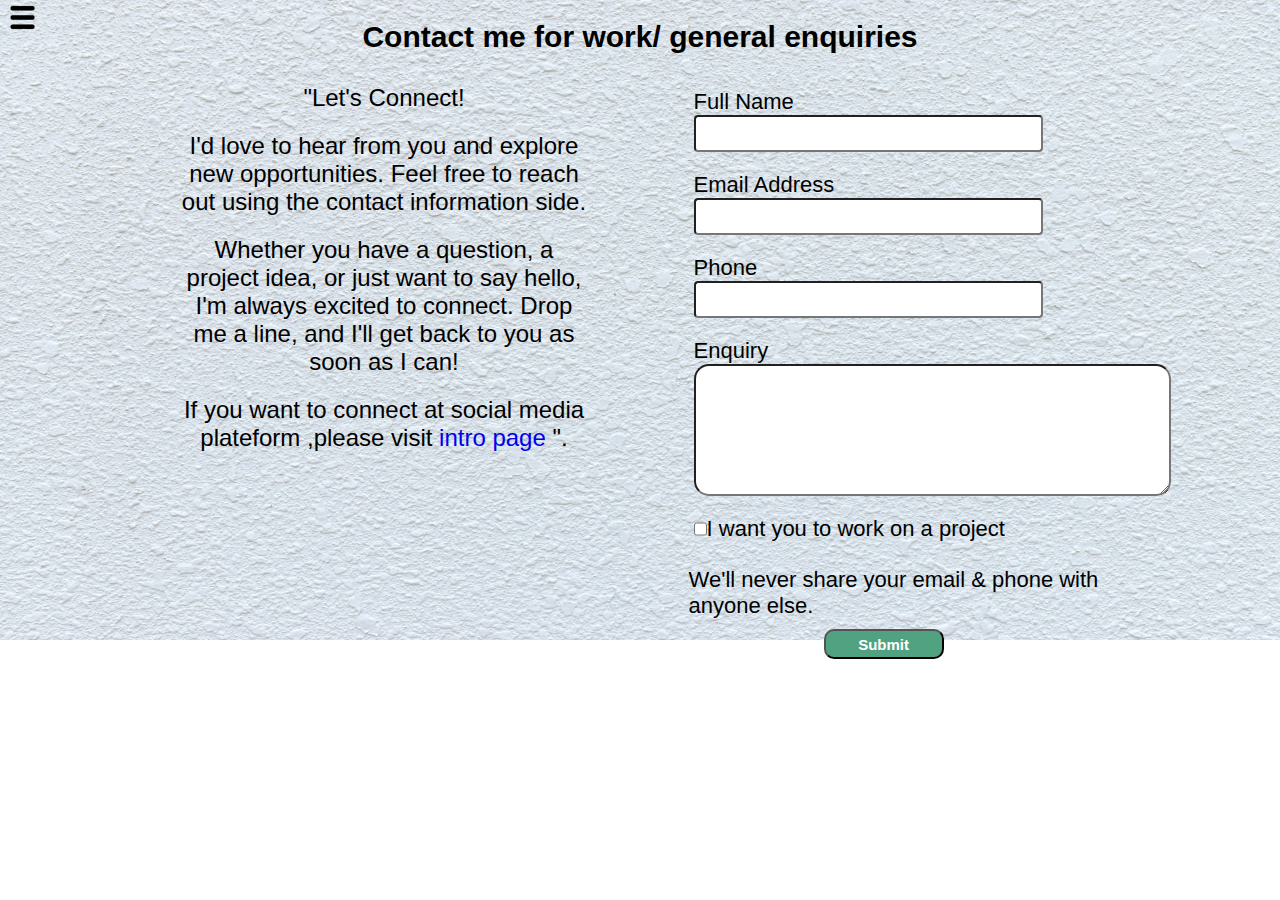
<file: contact.html>
<!DOCTYPE html>
<html lang="en">
<head>
    <meta charset="UTF-8">
    <meta http-equiv="X-UA-Compatible" content="IE=edge">
    <meta name="viewport" content="width=device-width, initial-scale=1.0">
    <title>Shanee Yadav-Web developer</title>
    <link rel="stylesheet" href="style.css">
    <link rel="stylesheet" href="resposiveCSS/sidebarResp.css">
    <link rel="stylesheet" href="resposiveCSS/contactResp.css">
</head>
<body>
    <div class="container">
      <div class="sidebar sidebargo">
            <nav>
                <ul>
                  <li><a href="index.html">Home</a></li>
                  <li><a href="intro.html">My Intro</a></li>
                  <li><a href="skills.html">Skills</a></li>
                  <li><a href="education.html">Education</a></li>
                  <li><a href="projects.html">Projects</a></li>
                  <li><a href="profiles.html">Profiles</a></li>
                  <li><a href="contact.html">Contact</a></li>
                </ul>
            </nav>
        </div>
        <div class="main">
          <div class="contact">
            <div class="hamburger">
              <img src="ham.png" alt="" class="ham" width="25">
              <img src="cross.png" alt="" class="cross"width="30" >
            </div>
            <h2>Contact me for work/ general enquiries</h2>
            <form  class="form-page" name="contactform" method="POST" action="">
              <div class="left">
                <p>"Let's Connect!</p>
                <p>I'd love to hear from you and explore new opportunities. Feel free to reach out using the contact information side.</p>
                <p>Whether you have a question, a project idea, or just want to say hello, I'm always excited to connect. Drop me a line, and I'll get back to you as soon as I can!</p>
                <p>If you want to connect at social media plateform ,please visit <a href="intro.html">intro page </a>".</p>
              </div>
              <div class="right">
                <div class="mb-3">
                    <label for="clientname" class="form-label">Full Name</label>
                    <input type="name" name="Full-Name" class="form-control" id="clientname" aria-describedby="emailHelp">
                  </div>
                <div class="mb-3">
                  <label for="clientemail" class="form-label">Email Address</label>
                  <input type="email" name="Email" class="form-control" id="clientemail" aria-describedby="emailHelp">
                </div>
                <div class="mb-3">
                  <label for="clientphone" class="form-label">Phone</label>
                  <input type="phone" name="Phone" class="form-control" id="clientphone">
                </div>
                <div class="mb-3">
                  <label for="clientenquiry" class="form-label">Enquiry</label>
                  <textarea type="enquiry" name="Enquiry" class="form-control" id="clientenquiry"></textarea>
                </div>
                <div class="mb-3 form-check">
                  <input type="checkbox" class="form-check-input" id="isclient">
                  <label class="form-check-label" name="Checkbox" for="isclient">I want you to work on a project</label>
                </div>
                <div id="emailHelp" class="form-text">We'll never share your email & phone  with anyone else.</div>
                <button type="submit" name="Submit" class="btn btn-primary">Submit</button>

              </div>
              </form>
          </div>
        </div>
    </div>
    <script src="script.js"></script>
    <script>
			const scriptURL = 'https://script.google.com/macros/s/AKfycbzND8hN68KYj-LZDK3KiYJPKrwSlKYPhhHACJ6T2GGO4M-TZOcJ25jxPn_wE4t_KiUJ/exec'
			const form = document.forms['contactform']
			form.addEventListener('submit', e => {
			  e.preventDefault()
			  fetch(scriptURL, { method: 'POST', body: new FormData(form)})
				 .then(response =>alert("Thank you! your form is submitted successfully." ))
				.then(() => {  window.location.reload(); })
				.catch(error => console.error('Error!', error.message))
			})
		  </script>
  </body>
</html>
</file>
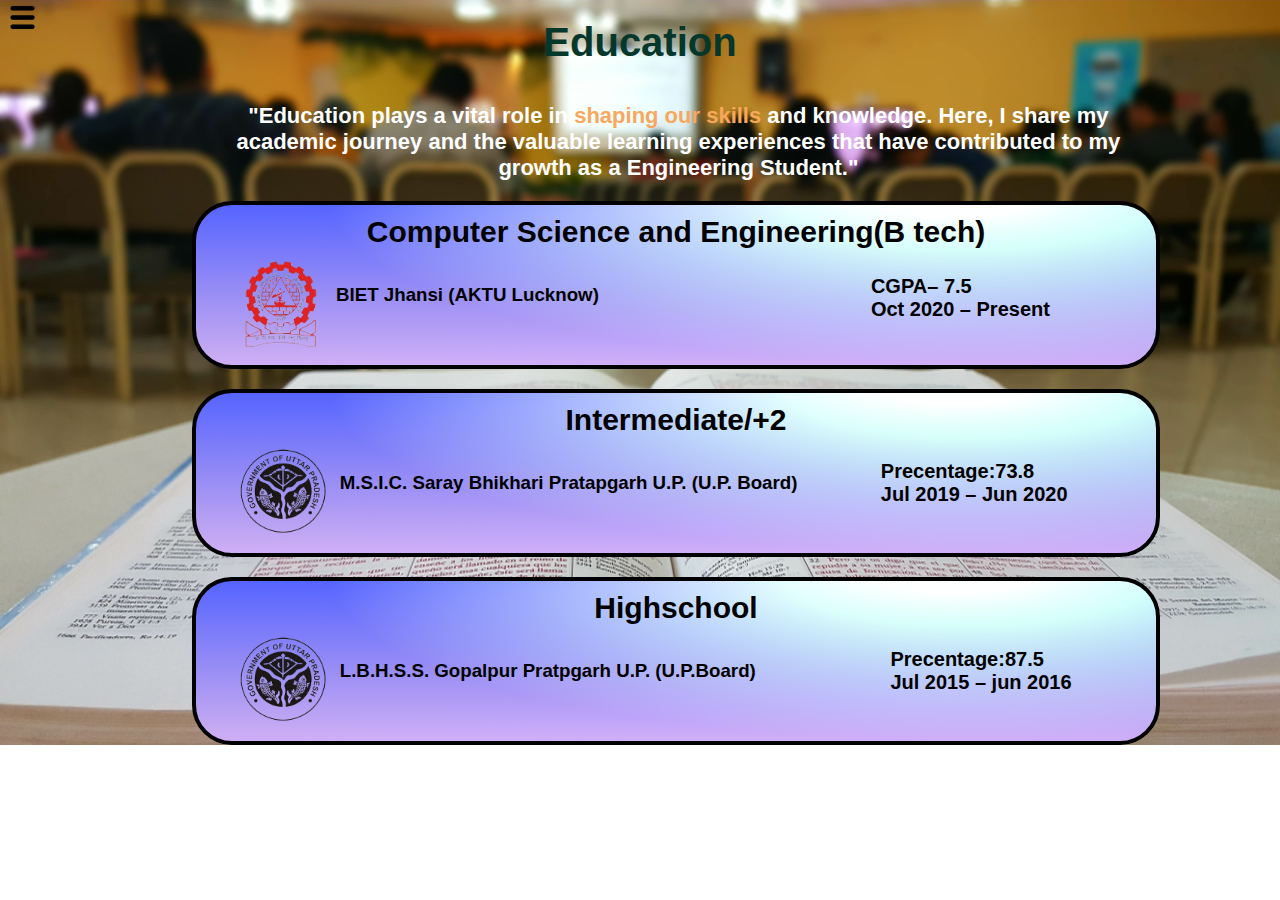
<file: education.html>
<!DOCTYPE html>
<html lang="en">
<head>
    <meta charset="UTF-8">
    <meta http-equiv="X-UA-Compatible" content="IE=edge">
    <meta name="viewport" content="width=device-width, initial-scale=1.0">
    <title>Shanee Yadav-Web developer</title>
    <link rel="stylesheet" href="style.css">
    <link rel="stylesheet" href="resposiveCSS/sidebarResp.css">
    <link rel="stylesheet" href="resposiveCSS/educationResp.css">
    <style>
        .devInfo div{
            background-color: aquamarine;
            height: 10px;
        }
    </style>
</head>
<body>
    <div class="container">
        <div class="sidebar sidebargo">
            <nav>
                <ul>
                    <li><a href="index.html">Home</a></li>
                    <li><a href="intro.html">My Intro</a></li>
                    <li><a href="skills.html">Skills</a></li>
                    <li><a href="education.html">Education</a></li>
                    <li><a href="projects.html">Projects</a></li>
                    <li><a href="profiles.html">Profiles</a></li>
                    <li><a href="contact.html">Contact</a></li>
                </ul>
            </nav>
        </div>
        <div class="main">
            <div class="education">

                <div class="hamburger">
                    <img src="ham.png" alt="" class="ham" width="25">
                    <img src="cross.png" alt="" class="cross"width="30" >
                </div>
                <div class="education">
                    <div class="">
                        <h2 id="edu-head">Education</h2>
                        <p id="edu-para">"Education plays a vital role in<span> shaping our skills</span> and knowledge. Here, I share my academic journey and the valuable learning experiences that have contributed to my growth as a Engineering Student."</p>

                        <div>
                            <div class="btech">
                                <h2>Computer Science and Engineering(B tech) </h2>
                                <div class="innerbtech">
                                    <div class="detail-1">
                                        <img src="logo/biet-logo.png" id="bietlogo">
                                        <h3>BIET Jhansi (AKTU Lucknow)</h3>
                                    </div>
                                    <div class="detail-btech"> 
                                        <div>CGPA– 7.5 </div>
                                        <div>Oct 2020 – Present</div>
                                    </div>
                                </div>
                            </div>
                            <div class="intermidiate">
                                <h2>Intermediate/+2 </h2>
                                <div class="innerintermidiate">
                                    <div class="detail-2">
                                        <img src="logo/up-board-logo.png" id="uplogo">
                                        <h3>M.S.I.C. Saray Bhikhari Pratapgarh U.P. (U.P. Board)</h3>
                                    </div>
                                    <div class="detail-12">
                                         <div>Precentage:73.8</div>
                                         <div>Jul 2019 – Jun 2020</div>
                                     </div>
                                </div>
                            </div>
                            <div class="highschool">
                                <h2>Highschool</h2>
                                <div class="innerhighschool">
                                    <div class="detail-3">
                                        <img src="logo/up-board-logo.png" id="uplogo">
                                        <h3>L.B.H.S.S. Gopalpur Pratpgarh U.P. (U.P.Board)</h3>
                                    </div>
                                    <div class="detail-10">
                                            <div>Precentage:87.5</div>
                                            <div>Jul 2015 – jun 2016</div>
                                     </div>

                                </div>
                            </div>
                            
                        </div>
                    </div>
                    <!-- <div class="devPic"><img src="profile.png" alt="shanee yadav"></div> -->
                </div>
            </div>
        </div>
    </div>
    <script src="script.js"></script>

</body>
</html>
</file>
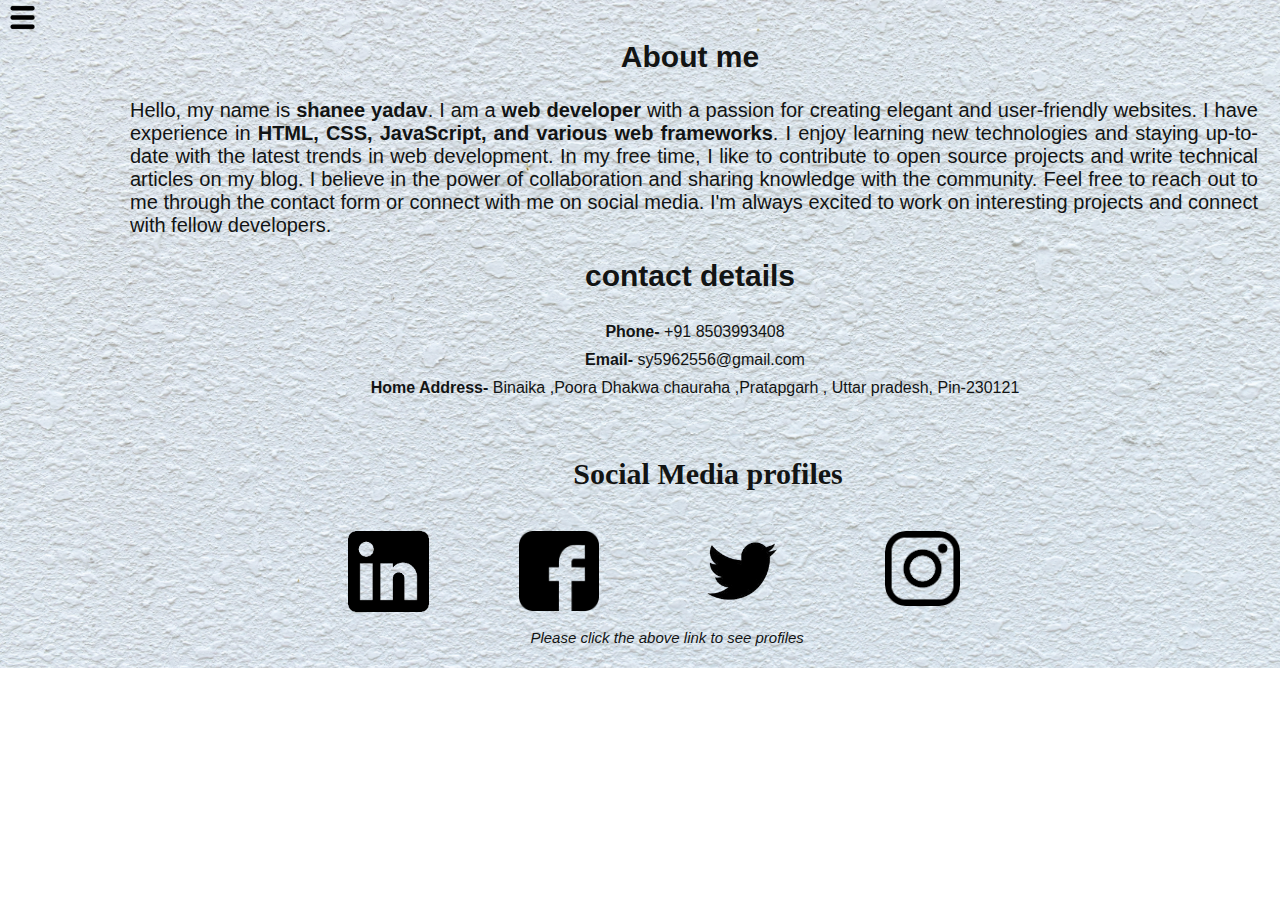
<file: intro.html>
<!DOCTYPE html>
<html lang="en">
<head>
    <meta charset="UTF-8">
    <meta http-equiv="X-UA-Compatible" content="IE=edge">
    <meta name="viewport" content="width=device-width, initial-scale=1.0">
    <title>Shanee Yadav-Web developer</title>
    <link rel="stylesheet" href="style.css">
    <link rel="stylesheet" href="resposiveCSS/sidebarResp.css">
    <link rel="stylesheet" href="resposiveCSS/introResp.css">
</head>
<body>
    <div class="container">
        <div class="sidebar sidebargo">
            <nav>
                <ul>
                    <li><a href="index.html">Home</a></li>
                    <li><a href="intro.html">My Intro</a></li>
                    <li><a href="skills.html">Skills</a></li>
                    <li><a href="education.html">Education</a></li>
                    <li><a href="projects.html">Projects</a></li>
                    <li><a href="profiles.html">Profiles</a></li>
                    <li><a href="contact.html">Contact</a></li>
                </ul>
            </nav>
        </div>
        <div class="main">
            <div class="hamburger">
                <img src="ham.png" alt="" class="ham" width="25">
                <img src="cross.png" alt="" class="cross"width="30" >
            </div>
            <div class="introcontainer">
                <div class="devIntro">
                    <div class="about-me">
                        <h2>About me</h2>
                        <p>Hello, my name is <b>shanee yadav</b>. I am a <b>web developer</b> with a passion for creating elegant and user-friendly websites.
                        I have experience in <b>HTML, CSS, JavaScript, and various web frameworks</b>. I enjoy learning new technologies and staying up-to-date with the latest trends in web development.
                        In my free time, I like to contribute to open source projects and write technical articles on my blog. I believe in the power of collaboration and sharing knowledge with the community.
                        Feel free to reach out to me through the contact form or connect with me on social media. I'm always excited to work on interesting projects and connect with fellow developers.</p>                        
                    </div>
                    <div class="contactdetail">
                        <h2>contact details</h2>
                        <div class="mobile"><b>Phone-</b> +91 8503993408</div>
                        <div class="email"> <b>Email-</b> sy5962556@gmail.com</div>
                        <div class="home-address "> <b>Home Address-</b> Binaika ,Poora Dhakwa chauraha ,Pratapgarh , Uttar pradesh, Pin-230121</div>
                    </div>
                    <div class="social-media">
                        <h2>Social Media profiles </h2>
                        <ul>
                           <li><a href="https://www.linkedin.com/in/shanee-yadav-74aa5b209/" target="_blank"><img src="logo/linkedin-logo.png" alt="Linkedin" id="linkedin"></a></li>
                           <li><a href="https://www.facebook.com/profile.php?id=100075097059495" target="_blank"><img src="logo/facebook-logo.png" alt="Facebook" id="facebook"></a></li>
                           <li><a href="https://twitter.com/SunnyYa72737093" target="_blank"><img src="logo/twitter-logo.png" alt="Twitter" id="twitter"></a></li>
                           <li><a href="https://www.instagram.com/sunny8_9/" target="_blank"><img src="logo/instalogo.png" alt="Instagram" id="instagram"></a></li>
                        </ul>
                        <p>Please click the above link to see profiles</p>
                    </div>

                    
                </div>
            </div>
        </div>
    </div>
    <script src="script.js"></script>

</body>
</html>
</file>
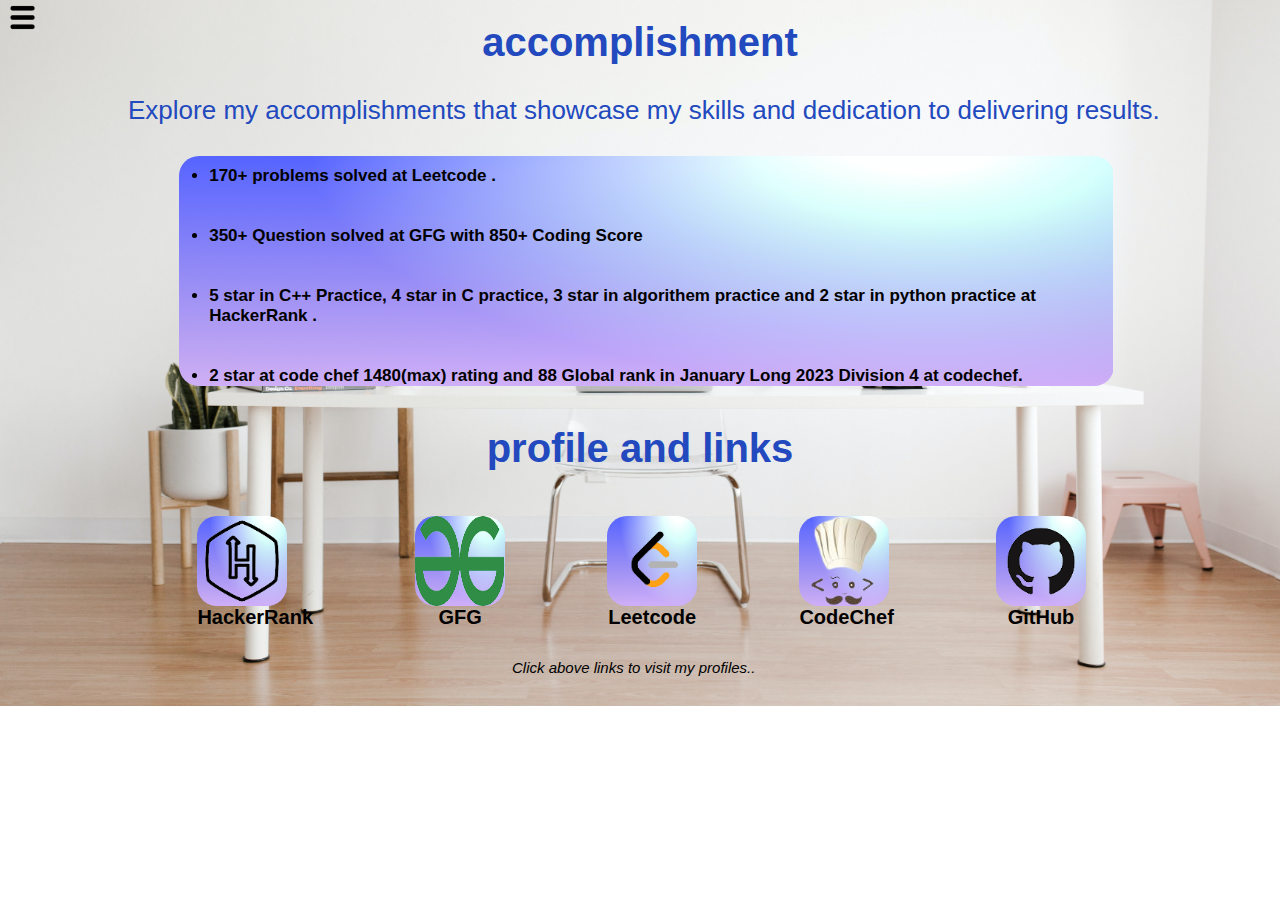
<file: profiles.html>
<!DOCTYPE html>
<html lang="en">
<head>
    <meta charset="UTF-8">
    <meta http-equiv="X-UA-Compatible" content="IE=edge">
    <meta name="viewport" content="width=device-width, initial-scale=1.0">
    <title>Shanee Yadav-Web developer</title>
    <link rel="stylesheet" href="style.css">
    <link rel="stylesheet" href="resposiveCSS/sidebarResp.css">
    <link rel="stylesheet" href="resposiveCSS/profileResp.css">
</head>
<body>
    <div class="container">
        <div class="sidebar sidebargo">
            <nav>
                <ul>
                    <li><a href="index.html">Home</a></li>
                    <li><a href="intro.html">My Intro</a></li>
                    <li><a href="skills.html">Skills</a></li>
                    <li><a href="education.html">Education</a></li>
                    <li><a href="projects.html">Projects</a></li>
                    <li><a href="profiles.html">Profiles</a></li>
                    <li><a href="contact.html">Contact</a></li>
                </ul>
            </nav>
        </div>
        <div class="main">
                <div class="hamburger">
                    <img src="ham.png" alt="" class="ham" width="25">
                    <img src="cross.png" alt="" class="cross"width="30" >
                </div>
                <div>
                    <div class="profile">
                        <div class="accomplishment">
                            <h2>accomplishment</h2>
                            <p>Explore my accomplishments that showcase my skills and dedication to delivering results.</p>
                            <div class="accomplishment-data">
                                <ul>
                                    <li>170+ problems solved at Leetcode .</li>
                                    <li>350+ Question solved at GFG with 850+ Coding Score</li>
                                    <li>5 star in C++ Practice, 4 star in C practice, 3 star in algorithem practice and 2 star in python practice at HackerRank .</li>
                                    <li>2 star at code chef 1480(max) rating and 88 Global rank in January Long 2023 Division 4 at codechef.</li>
                                </ul>
                            </div>
                        </div>
                        <div class="links ">
                            <h2>profile and links </h2>
                            <div class="link-data">
                                <div><a href="https://www.hackerrank.com/sy5962556?hr_r=1" target="_blank"><img src="logo/hackerrank-logo.png" id="hackerrank_logo">HackerRank</a></div>
                                <div><a href="https://auth.geeksforgeeks.org/user/sunny2357/practice" target="_blank"><img src="logo/gfg-logo.png" id="gfg_logo">GFG</a></div>
                                <div><a href="https://leetcode.com/sy5962556/" target="_blank"><img src="logo/leetcode-logo.png" id="leetcode_logo">Leetcode</a></div>
                                <div><a href="https://www.codechef.com/users/sunny_85039934" target="_blank"><img src="logo/codechef-logo.png" id="codechef_logo">CodeChef</a></div>
                                <div><a href="https://github.com/sy5962556" target="_blank"><img src="logo/github-logo.png" id="github_logo">GitHub</a></div>
                            </div>
                            <h3> Click above links to visit my profiles..</h3>
                        </div>
                    </div>            
                </div>
        </div>
    </div>
    <script src="script.js"></script>
</body>
</html>
</file>
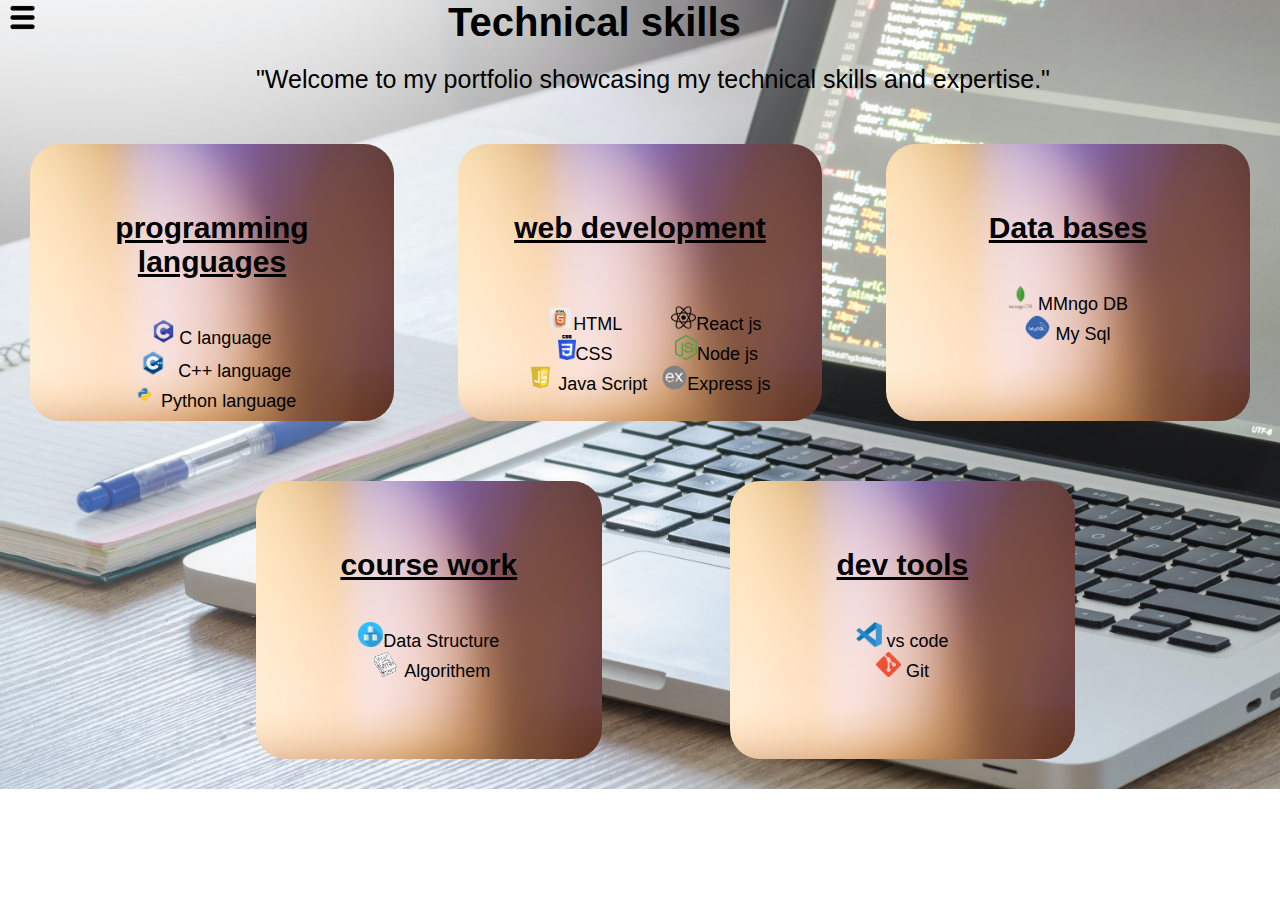
<file: skills.html>
<!DOCTYPE html>
<html lang="en">
<head>
    <meta charset="UTF-8">
    <meta http-equiv="X-UA-Compatible" content="IE=edge">
    <meta name="viewport" content="width=device-width, initial-scale=1.0">
    <title>Shanee Yadav-Web developer</title>
    <link rel="stylesheet" href="style.css">
    <link rel="stylesheet" href="resposiveCSS/sidebarResp.css">
    <link rel="stylesheet" href="resposiveCSS/skillResp.css">
</head>
<body>
    <div class="container">
        <div class="sidebar sidebargo">
            <nav>
                <ul>
                    <li><a href="index.html">Home</a></li>
                    <li><a href="intro.html">My Intro</a></li>
                    <li><a href="skills.html">Skills</a></li>
                    <li><a href="education.html">Education</a></li>
                    <li><a href="projects.html">Projects</a></li>
                    <li><a href="profiles.html">Profiles</a></li>
                    <li><a href="contact.html">Contact</a></li>
                </ul>
            </nav>
        </div>
        <div class="main">

                <div class="hamburger">
                    <img src="ham.png" alt="" class="ham" width="25">
                    <img src="cross.png" alt="" class="cross"width="30" >
                </div>
                <div class="skills">
                    <!-- <h2> technical skills</h2> -->
                    <p id="p1">Technical skills </p>
                    <p id="p2">"Welcome to my portfolio showcasing my technical skills and expertise."</p>
                    <div class="skills-column">
                        <div class="row-1">
                            <div class="language">
                                <h2>programming languages</h2>
                                <ul>
                                    <li> <img src="logo/c-logo.png" id="c" > C language </li>
                                    <li><img src="logo/cpp-logo.png" id="cpp"> C++ language </li>
                                    <li><img src="logo/python-logo.png" id="py">Python language </li>
                                </ul>
                            </div>
                            <div class="web-developer">
                                <h2>web development</h2>
                                <div class="list-2">
                                    <ul>
                                        <li><img src="logo/html-logo.png" id="html">HTML</li>
                                        <li><img src="logo/css-logo.png" id="css">CSS</li>
                                        <li><img src="logo/js-logo.png" id="js">Java Script</li>
                                    </ul>
                                    <ul>    
                                        <li><img src="logo/react-logo.png" id="react">React js</li>
                                        <li><img src="logo/node-logo.png" id="node">Node js</li>
                                        <li><img src="logo/express-logo.png" id="express">Express js</li>
                                    </ul>
                                </div>
                                    
                            </div>
                            <div class="data-base">
                                <h2>Data bases</h2>
                                <ul>
                                    <li> <img src="logo/mongo-db.png" id="mongo"> MMngo DB </li>
                                    <li><img src="logo/mysql-logo.png" id="mysql"> My Sql </li>
                                </ul>
                            </div>
                        </div>
                        <div class="row-2">
                            <div class="course-work">
                                <h2>course work</h2>
                                <ul>
                                    <li><img src="logo/ds-logo.png" id="ds">Data Structure</li>
                                    <li><img src="logo/algorithem-logo.png" id="algo">Algorithem</li>
                                </ul>
                            </div>
                            <div class="dev-tools">
                                <h2>dev tools</h2>
                                <ul>
                                    <li> <img src="logo/vscode-logo.png" id="vscode"> vs code </li>
                                    <li><img src="logo/git-logo.png" id="git"> Git </li>
                                </ul>
                            </div>
                        </div>
                    </div>
                </div>
            
        </div>
    </div>
    <script src="script.js"></script>
</body>
</html>
</file>
<file: style.css>
@import url('https://fonts.googleapis.com/css2?family=Source+Code+Pro&display=swap');
@import url('https://fonts.googleapis.com/css2?family=Arvo:ital,wght@0,400;0,700;1,400&family=Roboto:wght@300;400;500;700&display=swap');

*{
    margin: 0;
    padding: 0;
}

.sidebar{
    position: absolute;
    background-color: rgb(116 149 149);
    width: 221px;
    height: 50vw;
    transition: transform 0.5s ease-in;
    border-radius: 15px;
}
.sidebar nav{
    padding: 30px;
    height: 0vw;
}
.sidebar nav li{
    list-style: none;
    font-family: 'Franklin Gothic Medium', 'Arial Narrow', Arial, sans-serif;
    font-size: 28px;
    font-weight: 700;
    padding: 18px;
    margin-top: 15px;
    border-radius: 100px;
    background-color: #efc297;
    text-align: center;
    background-image: url(background-image/blog.jpg);
    background-repeat: none;
    background-size: 100% 100%;
   
}

.sidebar nav li a{
    text-decoration: none;
    color: black;
}
.main{
    /* background-color: yellow; */
    width: 100%;
    height:100px;

}
.container{
    display: flex;
    height: 650px;
    /* background-color: rgb(239, 196, 215); */
}
.infocontainer{
    
    height: 60vw;
    width: 100vw;
    display: flex;
    justify-content: center;
}
.devPic{
    height: 59vw;
    width: 40vw;
    margin-top: 9px;
    margin-left: 60px;
    /* background-color: aqua; */
    background-image: url(background-image/home-profile.png);
    background-repeat: none;
    background-size: 100% 100%;
}
.devInfo{
    margin-top: 250px;
    margin-left: 180px;
    width: 40vw;
    color: white;
    height: 35vw;
    text-align: center;
    font-family: 'Source Code Pro', monospace;
}
.hello{
    font-size: 45px;
    padding-left: 20px;
}
.name{
    font-size: 40px;
    font-family: 'roboto',sans-serif;
    font-weight: bold;
    padding-left: 20px;

}
.about{
    font-size: 20px;
    font-family: 'roboto',sans-serif;
    font-weight: 460;
    padding-left: 20px;
}
.moreAbout{
    font-size: 20px;
    padding: 20px;
    margin-top: 10px;
}
.buttons{
    margin-top: 20px;
}
.buttons button{
    height: 30px;
    width: 120px;
    margin: 9px 8px;
    border-radius: 10px;
    color: white;
    background-color: dogerblue;
    background-color: #51a281;
    font-weight: bold;
    font-size: 15px;
    margin: 0 3px;
    cursor: pointer;
}
.buttons button:hover{
    background-color: white;
    color: #51a281;
}
.devPic img{
    height: 70vh;
}

.main .home{
    background-image: url(background-image/home1.jpg);
    background-repeat: no-repeat;
    background-size: 110% 110% ;
    margin-top: -100px;
    
}
#ham-img{
    background-color: #767575;
    margin-top: 10px;
}


/* =======================for contact page ======================================================= */
.main h2{
    margin-top: 0px;
    text-align: center;
    font-size: 30px;
    padding: 20px;
}
.contact{
    height: 50vw;
    font-family: 'Franklin Gothic Medium', 'Arial Narrow', Arial, sans-serif;
    background-image: url(background-image/intro.jpg);
    background-repeat: none;
    background-size: 100% 100%;
}
.form-page{
    display: flex;
    margin-left: 13vw;
}
.left{
    height: 39vw;
    width: 34vw;
    font-size: 24px;
}
.left p{
    padding: 10px;
    text-align: center;
}
.left a{
    text-decoration: none;
}
.right {
    height: 39vw;
    width: 34vw;
    margin-left: 77px;
    font-size: 22px;
}
.mb-3{
    margin: 10px;
    display: flex;
    flex-direction: column;
    padding: 5px;
}
.mb-3 input{
    font-size: 15px;
    font-weight: bold;
    border-radius: 4px;
}
.form-text{
    padding: 10px;
}
.form-control{
    width: 27vw;
    height: 33px;
    border-radius: 15px;
}
#clientenquiry {
    width: 37vw;
    height: 10vw;
    border-style: inset;
        border-width: 2px;
    font-size: 20px;
}
.form-check{
    flex-direction: row;
}
.btn{
    height: 30px;
    width: 120px;
    /* margin: 20vw; */
    border-radius: 10px;
    color: white;
    background-color: dogerblue;
    background-color: #51a281;
    font-weight: bold;
    font-size: 15px;
    margin: 0 3px ;
    margin-left: 145px;
    cursor: pointer;
    margin-bottom: px;
}
.btn:hover{
    background-color: white;
    color: #51a281;
}

/* ======================================css for education========================================= */
.education{
    background-image: url(background-image/education.jpg); 
    background-size: 100% 100%;
    font-family: 'Franklin Gothic Medium', 'Arial Narrow', Arial, sans-serif;

}
#edu-head{
    font-size: 40px;
    text-decoration: underline bold;
    color: rgb(6, 55, 43);
}
#edu-para{
    text-align: center;
    width: 70vw;
    font-size: 22px;
    margin-top: 18px;
    margin-left: 18vw;
    color: #ffffff;
    font-weight: bold;
}
#edu-para span{
    color: #f8a85c;
}

.btech ,.intermidiate ,.highschool{
    border: 4px solid black;
    margin-top: 20px;
    margin-left: 15vw;
    height: 12.5vw;
    width: 75vw;
    border-radius: 40px;
    background-image: url(background-image/education-blocks.jpg); 
    background-size: 100% 100%;
}

.btech h2{
    /* margin-left: 20vw; */
    padding: 10px;
}
.intermidiate h2{
    /* margin-left: 30vw; */
    padding: 10px;
}
.highschool h2{
    /* margin-left: 33vw; */
    padding: 10px;
}
.innerbtech ,.innerintermidiate ,.innerhighschool{
    display: flex;   
}

.detail-1 ,.detail-2 ,.detail-3{
    display: flex;
}
.detail-1 h3 ,.detail-2 h3 ,.detail-3 h3{
    margin-top: 25px;
    padding-left: 10px;
}
.detail-10{
    margin-left: 9.5vw;
    padding: 13px;
    font-size: 20px;
    font-weight: bold;
}
.detail-12 {
    margin-left: 5.5vw;
    padding: 13px;
    font-size: 20px;
    font-weight: bold;
}
.detail-btech{
    margin-left: 20vw;
    padding: 16px;
    font-size: 20px;
    font-weight: bold;
}

#bietlogo ,#uplogo{
    height: 90px;
    margin-left: 40px;
}

/* ==============================projects style=============================================== */
.project-container {
   background-image: url(background-image/projects.jpg);
   background-size: 100% 100%;
   font-family: 'Franklin Gothic Medium', 'Arial Narrow', Arial, sans-serif;
}
.project-container h2{
    /* margin-left: 42vw; */
    font-size: 46px;
    font-weight: bold;
    color: rgb(250, 250, 250);
}
.project-container p{
    text-align: center;
    font-size: 22px;
    width: 63vw;
    margin-left: 20vw;
    font-weight: bold;
    padding-bottom: 11px;
    color: rgb(255, 255, 255);
}
.project-container p span{
    color: rgb(77 89 240);
}
.project-div{
    display: flex;
    flex-direction: column;
    margin-left: 107px;
}
.project-row-1{
    display: flex;
    padding: 20px;
}
.project-1{
    /* background-color: #efc297; */
    height: 20vw;
    width: 35vw;
    
}
.project-2{
    /* background-color: aqua; */
    height: 20vw;
    width: 35vw;
    margin-left: 100px;
}
.project-row-2{
    /* background-color: #efc297; */
    height: 15vw;
    width: 35vw;
    margin-left: 22vw;
    margin-bottom: 10px;
}
.project-1 ,.project-2 ,.project-row-2{
    background-image: url(background-image/project-blocks.jpg);
    background-size: 100% 100%;
    border-radius: 40px;
}
.project-head{
    padding : 20px;
    margin-left: 10vw;
    font-size: 25px;
    font-weight: bold;
}
.project-1 ul li{
    margin-left: 30px;
    font-size: 18px;
    padding-top: 10px;
}
.project-2 ul li{
    margin-left: 30px;
    font-size: 18px;
    padding-top: 15px;
}
.project-row-2 ul li{
    margin-left: 30px;
    font-size: 18px;
    padding-top: 15px;
}


/* ===============================css of intro page========================================== */

.introcontainer{
    background-image: url(background-image/intro.jpg) ;
    background-repeat: no-repeat;
    background-size: 110% 110% ;

}
.devIntro{
    padding: 20px;
    margin-left: 100px;
    color:rgb(18, 20, 20);
    
}
.devIntro p{
    margin: 2px;
    padding-top:3px;
    font-size: 18px;
    font-family: 'Franklin Gothic Medium', 'Arial Narrow', Arial, sans-serif;
    text-align: left;
    margin-left: 10px;
}
.about-me{
    align-items: center;
    display: flex;
    flex-direction: column;
    
}
.about-me h2{
    font-family: 'Franklin Gothic Medium', 'Arial Narrow', Arial, sans-serif;
}
.about-me p{
    text-align: justify;
    text-justify: inter-word;
    font-size: 20px;
}
.contactdetail{
    display: flex;
    flex-direction: column;
    font-family: 'Franklin Gothic Medium', 'Arial Narrow', Arial, sans-serif;
    text-align: center;
    /* margin-left: 10px; */
}
.contactdetail div{
    margin-left: 10px;
    padding-top: 10px;
}
.social-media{
    margin-top: 40px;
    margin-left: 20%;
}
.social-media h2{
    margin-left: -15vw;
    padding-bottom: 40px;
}
.social-media ul li {
    list-style: none;
    padding-right: 90px;
}
.social-media ul{
    display: flex;;
    flex-direction: row;
   
}
#linkedin{
    height: 80.5px;
}
#facebook{
    height: 80px;
    width: 80px;
}
#twitter{
    height: 80px;
}
#instagram{
    height: 75px;
}
.social-media p{
    margin-top: 10px;  
    margin-left: 20%;
    font-size:15px;
    font-style: italic;
}



.sidebargo{
    transform: translate(-234px, 0px);
    /* position: absolute; */
   }

/* =============================three dot and cross=============================== */
.hamburger{
    position: absolute;
    cursor: pointer;
    left: 10px;
    top: 3px;
}
.cross{
    margin-left: 180px;
    /* margin-top: 5px; */
}
.ham{
   height: 29px;
}






/* ====================================css for skill page =========================== */
#p1{
    margin-left: 35vw;
    font-size: 40px;
    font-weight: bold;
    font-family: 'Franklin Gothic Medium', 'Arial Narrow', Arial, sans-serif;
}
#p2{
    padding-top: 20px;
    padding-bottom: 20px;
    margin-left: 20vw;
    font-size: 25px;
    font-family: 'Franklin Gothic Medium', 'Arial Narrow', Arial, sans-serif;
}
.skills{
    background-image: url(background-image/skills.jpg) ;
    background-repeat: no-repeat;
    background-size: 110% 110% ;
}
.skills-column{
    display: flex;
    flex-direction: column;
    margin-left: 0%;
    font-family: 'Franklin Gothic Medium', 'Arial Narrow', Arial, sans-serif;
}
.skills-column ul li{
    list-style: none;
}
.language ,.web-developer ,.data-base ,.course-work ,.dev-tools{
    
    background-image: url(background-image/blog.jpg) ;
    background-repeat: no-repeat;
    background-size: 110% 110% ;
    border: 1px;
    border-radius: 30px;
    border-width: 10px;
    
}
.language{
    margin-right: 5vw;
    height: 18vw;
    width: 40vw;
    padding-top: 47px;
}
.language ,.web-developer ,.data-base ,.course-work ,.dev-tools li{
    font-size: 18px;
}
.skills h2{
    text-decoration: solid underline;
    margin-bottom: 20px;
}



.web-developer{
    margin-right: 5vw;
    height: 18vw;
    width: 40vw;
    padding-top: 47px;
}
.list-2{
 display: flex;
 margin-left: 50px;
}
.list-2 ul{
    margin-top: 20px;
    margin-left: 15px;
}
.data-base{
    margin-right: 0vw;
    height: 18vw;
    width: 40vw;
    padding-top: 47px;
}

.course-work{
    margin-right: 10vw;
    height: 18vw;
    width: 27vw;
    padding-top: 47px;
}
.dev-tools{
    height: 18vw;
    width: 27vw;
    padding-top: 47px;
}
.row-1{
    display: flex;
    flex-direction: row;
    text-align: center;
    margin: 30px;
}
.row-2{
    display: flex;
    flex-direction: row;
    text-align: center;
    margin: 30px;
    margin-left: 20vw;
    
}
#c {
    
    height: 25px;
}
#cpp{
    height: 28px;
}
#py{
 height: 25px;
}
#html{
    height: 25px;
}
#css{
    height: 25px;
}
#js{
    height: 25px;
}
#react{
    height: 25px;
}
#node{
    height: 25px;
}
#express{
    height: 25px;
}

#mongo{
    height: 25px;
}
#mysql{
    height: 25px;
}
#ds{
    height: 25px;
}
#algo{
    height: 25px;
}
#vscode{
    height: 25px;
}
#git{
    height: 25px;
}


/* ======================================css for profile============================== */
.profile{
    background-image: url(background-image/profile1.jpg);
    background-repeat: no-repeat;
    background-size:100%  100% ;
    font-family: 'Franklin Gothic Medium', 'Arial Narrow', Arial, sans-serif;


}

.accomplishment h2{
    font-size: 40px;
    color: rgb(34, 73, 190);
}
.accomplishment p{
    color: rgb(34, 73, 190);
    padding-top: 10px;
    font-size: 26px;
    margin-left: 10vw;
}
.accomplishment-data{
    height: 18vw;
    width: 73vw;
    border-radius: 20px;
    margin-left: 14vw;
    background-image: url(background-image/profile-links.jpg);
    background-repeat: no-repeat;
    background-size:100%  100% ;
    font-size: large;
    font-weight: bold;
}
.accomplishment-data li{
    margin: 30px;
    font-size: 17px;
    padding-top: 10px;
}
.links{
    margin-top: 20px;
}
.links h2{
    color: rgb(34, 73, 190);
    font-size: 40px;
}
.link-data{
    display: flex;
    margin-top: 25px;
    margin-left: 95px;
    
}
.link-data div a{
    display: flex;
    flex-direction: column;
    text-align: center;
    margin-left: 8vw;
    font-size: 17px;
    text-decoration: none;
    padding-bottom: 30px;
    color: black;
    font-weight: bold;
    font-size: 20px;
}
.link-data div a img{
    border-radius: 20px;
    background-image: url(background-image/profile-links.jpg);
    background-repeat: no-repeat;
    background-size:100%  100% ;

}
#hackerrank_logo ,#gfg_logo ,#leetcode_logo ,#codechef_logo ,#github_logo{
    height: 7vw;
    width: 7vw;
}
.links h3{
    margin-left: 40vw;
    font-size: 15px;
    font-weight: 200;
    font-style: italic;
    padding-bottom: 30px;
}
</file>
<file: resposiveCSS/sidebarResp.css>
@media only screen and (max-width: 600px) {
   .sidebar{
    position: absolute;
    /* background-color: rgb(158, 20, 20); */
    width: 149px;
    height: 107vw;
    transition: transform 0.5s ease-in;
    border-radius: 10px;
    }
    .sidebar nav li{
        list-style: none;
        font-family: 'Franklin Gothic Medium', 'Arial Narrow', Arial, sans-serif;
        font-size: 13px;
        font-weight: 600;
        padding: 12px;
        margin-top: 12px;
        /* border-radius: 100px; */
        background-color: #dccdbe;
        text-align: center;
        background-image: url(background-image/blog.jpg);
        background-repeat: none;
        background-size: 100% 100%;
    }
  
   .cross{
    margin-left: 102px;
   }
       
    
}
@media only screen and (min-width: 601px) and (max-width: 800px) {
    .sidebar{
        position: absolute;
        /* background-color: rgb(158, 20, 20); */
        width: 224px;
        height: 96vw;
        transition: transform 0.5s ease-in;
        border-radius: 10px;
        }
}
</file>
<file: resposiveCSS/contactResp.css>
@media only screen and (max-width: 600px) {
    .main h2{
        margin-top: 0px;
        text-align: center;
        font-size: 30px;
        padding: 20px;
    }
    .contact{
        height: 248vw;
    }
    .form-page{
        display: flex;
        flex-direction: column;
        margin-left: 13vw;
    }
    .left{
        height: 86vw;
        /* background-color: red; */
        width: 84vw;
        font-size: 19px;
        text-align: center;
        margin-left: -23px;
    }
    .left p{
        padding: 10px;
        text-align: center;
    }
    .left a{
        text-decoration: none;
    }
    .right {
        height: 39vw;
        width: 88vw;
        margin-left: -20px;
        font-size: 21px;
    }
    .mb-3{
        margin: 0px;
        display: flex;
        flex-direction: column;
        padding: 6px
    }
    .mb-3 input{
        font-size: 23px;
        font-weight: bold;
        border-radius: 5px;
        width: 80vw;
    }
    .form-text{
        padding: 10px;
    }
    .form-control{
        width: 27vw;
        height: 33px;
        border-radius: 15px;
    }
    #clientenquiry {
        width: 82vw;
        height: 28vw;
        border-style: inset;
        border-width: 2px;
        font-size: 19px;
    }
    #isclient{
        margin-left: -143px;
    height: 26px;
    margin-right: -129px;
    }
    .form-check{
        flex-direction: row;
    }
    .btn{
        height: 30px;
        width: 120px;
        /* margin: 20vw; */
        border-radius: 10px;
        color: white;
        background-color: dogerblue;
        background-color: #51a281;
        font-weight: bold;
        font-size: 15px;
        margin: 0 3px ;
        margin-left: 105px;
        cursor: pointer;
        margin-bottom: px;
    }
    .btn:hover{
        background-color: white;
        color: #51a281;
    }
}

@media only screen and (min-width: 601px) and (max-width: 800px){
    .contact {
        height: 164vw;
    }
    .form-page {
        flex-direction: column;
        margin-left: 27vw;
    }
    .left {
        height: 47vw;
        width: 87vw;
        font-size: 23px;
        margin-left: -160px;
    }
    .right {
        height: 40vw;
        width: 65vw;
        margin-left: -60px;
        font-size: 28px;
    }
    .mb-3{
        margin: 0px;
        display: flex;
        flex-direction: column;
        padding: 6px
    }
    .mb-3 input {
        font-size: 21px;
        font-weight: bold;
        border-radius: 5px;
        width: 49vw;
    }
    #clientenquiry {
        width: 49vw;
        height: 22vw;
    }
    input#isclient {
        margin-left: -160px;
        height: 23px;
    }
}
</file>
<file: resposiveCSS/educationResp.css>
@media only screen and (max-width: 600px) {
    .education{
        height: 336vw;
    
    }
    #edu-head{
        font-size: 43px;
        text-decoration: underline bold;
        color: rgb(6, 55, 43);
    }
    #edu-para{
        text-align: center;
        width: 71vw;
        font-size: 25px;
        margin-top: -14px;
        margin-left: 15vw;
        color: #ffffff;
        font-weight: 600;
    }
    #edu-para span{
        color: #ffffff;
    }
    .btech ,.intermidiate ,.highschool{
        background-color: red;
    margin-top: 30px;
    margin-left: 12vw;
    height: 72.5vw;
    width: 85vw;
    /* background-image: url(background-image/education-blocks.jpg); */
    background-size: 100% 100%;
    }
    .btech h2{
        /* margin-left: 20vw; */
        padding: 10px;
    }
    .intermidiate h2{
        /* margin-left: 30vw; */
        padding: 10px;
    }
    .highschool h2{
        /* margin-left: 33vw; */
        padding: 10px;
    }
    .innerbtech ,.innerintermidiate ,.innerhighschool{
        display: flex; 
        flex-direction: column;  
    }
    
    .detail-1 ,.detail-2 ,.detail-3{
        display: flex;
    margin-left: -8vw;
    }
    .detail-1 h3 ,.detail-2 h3 ,.detail-3 h3{
        margin-top: 25px;
        padding-left: 10px;
    }
    .detail-10{
        margin-left: 9.5vw;
        padding: 13px;
        font-size: 20px;
        font-weight: bold;
    }
    .detail-12 {
        margin-left: 5.5vw;
        padding: 13px;
        font-size: 20px;
        font-weight: bold;
    }
    .detail-btech{
        margin-left: 4vw;
    margin-top: 3vw;
    padding: 15px;
    font-size: 20px;
    font-weight: bold;
    }
    
    #bietlogo ,#uplogo{
        height: 90px;
        margin-left: 40px;
    }
}

@media only screen and (min-width: 601px) and (max-width: 800px) {
    .education{
        /* background-image: url(background-image/education.jpg); ============ */
        background-size: 100% 100%;
        font-family: 'Franklin Gothic Medium', 'Arial Narrow', Arial, sans-serif;
    
    }
        .btech, .intermidiate, .highschool {
        margin-top: 26px;
        margin-left: 7vw;
        height: 46.5vw;
        width: 83vw;
        }

    .innerbtech, .innerintermidiate, .innerhighschool {
        display: flex;
        flex-direction: column;
        margin-left: 55px;
    }
   
    #edu-para{
        color: #4fe9aa;
    }
    #edu-para span{
        color: #4fe9aa;
    }
    .detail-btech {
        margin-left: 4vw;
    }
}
</file>
<file: resposiveCSS/introResp.css>
@media only screen and (max-width: 600px) {
    .introcontainer{
        background-size: 110% 110% ;
    
    }
    .devIntro{
        padding: 20px;
        margin-left: 0px;
        color: rgb(18, 20, 20);
    }
    
    .devIntro p{
        margin: 2px;
        padding-top:3px;
        font-size: 18px;
        font-family: 'Franklin Gothic Medium', 'Arial Narrow', Arial, sans-serif;
        text-align: left;
        margin-left: 10px;
    }
    .about-me{
        align-items: center;
        display: flex;
        flex-direction: column;
        
    }
    .about-me h2{
        font-family: 'Franklin Gothic Medium', 'Arial Narrow', Arial, sans-serif;
    }
    .about-me p{
        text-align: justify;
        text-justify: inter-word;
        font-size: 20px;
    }
    .contactdetail{
        display: flex;
        flex-direction: column;
        font-family: 'Franklin Gothic Medium', 'Arial Narrow', Arial, sans-serif;
        text-align: center;
        /* margin-left: 10px; */
    }
    .contactdetail div{
        margin-left: 10px;
        padding-top: 10px;
    }
    .social-media{
        margin-top: 40px;
        margin-left: 20%;
    }
    .social-media h2{
        margin-left: -15vw;
        padding-bottom: 40px;
    }
    .social-media ul li {
        list-style: none;
        padding-right: 90px;
    }
    .social-media ul{
        display: flex;
    flex-direction: column;
    margin-left: 70px;
       
    }
    #linkedin{
        height: 80.5px;
    }
    #facebook{
        height: 80px;
        width: 80px;
    }
    #twitter{
        height: 80px;
    }
    #instagram{
        height: 75px;
    }
    .social-media p{
        margin-top: 10px;  
        margin-left: 0%;
        font-size:15px;
        font-style: italic;
    }
    
    

}
@media only screen and (min-width: 601px) and (max-width: 800px) {
    .introcontainer {
        /* background-image: url(background-image/intro.jpg); */
        background-repeat: no-repeat;
        background-size: 118% 110%;
        height: 168vw;
    }
    .devIntro {
        padding: 63px;
        margin-left: 0px;
        color: rgb(18, 20, 20);
    }
    .contactdetail {
        padding: 55px;
    }
    .social-media {
        margin-top: 40px;
        margin-left: 7%;
    }
    .social-media h2 {
        padding-bottom: 42px;
    }
    .social-media ul li {
        list-style: none;
        padding-right: 47px;
    }
    .social-media p {
        margin-left: 17%;
        font-size: 20px;
    }
}
</file>
<file: resposiveCSS/profileResp.css>
@media only screen and (max-width: 600px) {
  
    
    .accomplishment h2{
        font-size: 32px;
        color: rgb(14 14 14);
    }
    .accomplishment p{
        color: rgb(12 12 13);
        padding-top: 0px;
        font-size: 19px;
        margin-left: 9vw;
        text-align: center;
    }
    .accomplishment-data{
        height: 97vw;
        width: 91vw;
        border-radius: 20px;
        margin-left: 5vw;
        font-size: large;
        font-weight: bold;
    }
    .accomplishment-data li{
        margin: 30px;
        font-size: 17px;
        padding-top: 10px;
    }
    .links{
        margin-top: 20px;
    }
    .links h2{
        color: rgb(13 14 14);
        font-size: 33px;
    }
    
    .link-data{
        display: flex;
        flex-direction: column;
        margin-top: 18px;
        margin-left: 45px;
        
    }
    .link-data div{
        margin: 5px;
        margin-left: 5px;
        background-color: aqua;
        margin-left: -26px;
        height: 63px;
        width: 94vw;
        padding-top: 6px;
        border-radius: 16px;
    }
    .link-data div a{
        display: flex;
    flex-direction: column;
    text-align: center;
    margin-left: 13vw;
    font-size: 17px;
    text-decoration: none;
    padding-bottom: 29px;
    color: black;
    font-weight: bold;
    font-size: 22px;
    font-style: italic;
    }
    .link-data div a img{
        border-radius: 20px;
    
    }
    #hackerrank_logo ,#gfg_logo ,#leetcode_logo ,#codechef_logo ,#github_logo{
        margin-top: 8px;
        margin-bottom: -38px;
        height: 11vw;
        width: 8vw;
        margin-left: 65px;
    }
    .links h3{
        margin-left: 24vw;
        font-size: 15px;
        font-weight: 200;
        font-style: italic;
        padding-bottom: 30px;
    }
    
}
@media only screen and (min-width: 601px) and (max-width: 800px) {
    .profile {
        height: 178vw;
        width: 108vw;
    }
    .accomplishment-data {
        height: 56vw;
        width: 78vw;
    }
    .links {
        margin-top: 150px;
    }
    .link-data {
        margin-top: 33px;
        margin-left: 0px;
    }
    .links h3 {
        margin-top: 33px;
        margin-left: 26vw;
        font-size: 25px;
    }
}
</file>
<file: resposiveCSS/skillResp.css>
@media only screen and (max-width: 600px) {
     #p1{
        margin-left: 27vw;
    margin-top: 22px;
    font-size: 28px;
    font-weight: bold;
    font-family: 'Franklin Gothic Medium', 'Arial Narrow', Arial, sans-serif;
    }
    #p2{
        margin-left: 4vw;
    font-size: 19px;
    padding: 20px;
    font-family: 'Franklin Gothic Medium', 'Arial Narrow', Arial, sans-serif;
    }
    .skills{
        margin-top: -20px;
    }
    .skills-column{
        display: flex;
        flex-direction: column;
        margin-left: 0%;
        font-family: 'Franklin Gothic Medium', 'Arial Narrow', Arial, sans-serif;
    }
    .skills-column ul li{
        list-style: none;
    padding-bottom: 1vw;
    }
    .language ,.web-developer ,.data-base ,.course-work ,.dev-tools{
        border: 1px;
        border-radius: 30px;
        border-width: 10px;
        
    }
    .language{
        margin-left: -9vw;
        height: 0vw;
        width: 70vw;
        padding-top: 16px;
    }
    .language ,.web-developer ,.data-base ,.course-work ,.dev-tools li{
        font-size: 18px;
        padding-bottom: 200px;
    }
    .skills h2{
        text-decoration: solid underline;
        margin-bottom: 0px;
        margin-top: -6vw;
        font-size: 28px;
    }
    
    
    
    .web-developer{
        margin-left: -9vw;
        margin-top: 8vw;
        background-color: red;
        height: 0vw;
        width: 70vw;
        padding-top: 21px;
    }
    .list-2{
     display: flex;
     margin-left: 50px;
    }
    .list-2 ul{
        margin-top: 20px;
        margin-left: 15px;
    }
    .data-base{
        margin-left: -9vw;
        margin-top: 7vw;
        height: 0vw;
        width: 70vw;
        padding-top: 13px;
        background-color: red;
    }
    
    .course-work{
        margin-left: -17vw;
        height: 0vw;
        width: 70vw;
        padding-top: 12px;
        background-color: blue
    }
    .dev-tools{
        height: 33vw;
        width: 70vw;
        padding-top: 14px;
        background-color: aqua;
        margin-top: 13vw;
        margin-left: -17vw;
    
    }
    .row-1{
        display: flex;
        flex-direction: column;
        text-align: center;
        margin: 87px;
        padding: 0px;
        font-size: 88px;
    }
    .row-2{
        display: flex;
        flex-direction: column;
        text-align: center;
        margin: 118px;
        margin-top: -5vw;
        padding: 0px;
        font-size: 88px;
    }
    #c, #cpp, #py, #html, #mysql, #ds, #algo, #vscode, #git, #css, #js, #react, #node, #express, #mongo{
        
        height: 0px;
    }
    
}
@media only screen and (min-width: 601px) and (max-width: 800px) {
    .skills {
        height: 290vw;
    }
    #p2 {
        padding-top: 25px;
        padding-bottom: 24px;
        margin-left: 5vw;
        font-size: 27px;
    }
    .row-1 {
        flex-direction: column;
        margin: 0px;
    }
    .language {
        margin-right: -7vw;
        height: 39vw;
        width: 72vw;
        padding-top: 29px;
    }
    .language, .web-developer, .data-base, .course-work, .dev-tools {
        font-size: 26px;
    margin-right: -7vw;
    height: 39vw;
    width: 72vw;
    padding-top: 24px;
    margin-left: 100px;
    margin-bottom: 44px;
    }
    .row-2 {
        display: flex;
        flex-direction: column;
        text-align: center;
        margin-left: 0vw;
    }
}
</file>
